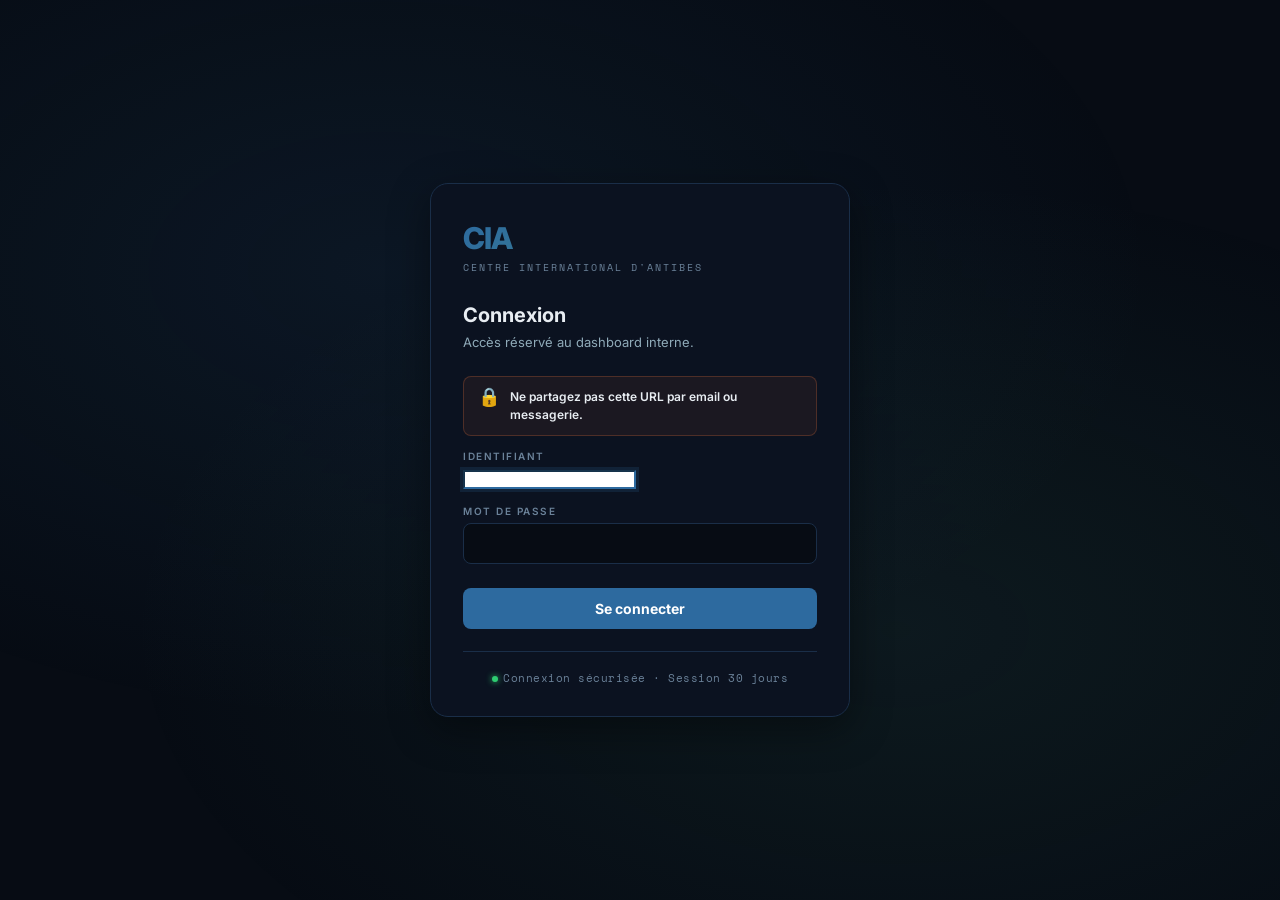
<file: login.html>
<!DOCTYPE html>
<html lang="fr">
<head>
<meta charset="UTF-8">
<meta name="viewport" content="width=device-width, initial-scale=1.0">
<meta name="robots" content="noindex,nofollow">
<title>CIA — Connexion</title>
<link rel="preconnect" href="https://fonts.googleapis.com">
<link href="https://fonts.googleapis.com/css2?family=Inter:wght@400;500;600;700;800&family=Space+Mono:wght@400;700&display=swap" rel="stylesheet">
<style>
*{margin:0;padding:0;box-sizing:border-box}
:root{
  --bg:#070c14;--bg2:#0b1220;--bg3:#0f1a2e;--bd:#1a2e48;--bd2:#243d5e;
  --tx:#c8d8e8;--tx2:#6b8299;--tx3:#8faab8;
  --ac:#2d6a9f;--gr:#2ecc71;--rd:#e74c3c;
}
body{
  background:var(--bg);color:var(--tx);font-family:'Inter',sans-serif;
  min-height:100vh;display:flex;align-items:center;justify-content:center;
  padding:20px;overflow:hidden;position:relative;
}
body::before{
  content:'';position:fixed;inset:0;
  background:
    radial-gradient(ellipse 60% 50% at 30% 30%, rgba(45,106,159,.12), transparent),
    radial-gradient(ellipse 60% 50% at 70% 70%, rgba(68,147,125,.10), transparent);
  pointer-events:none;
}
.card{
  background:var(--bg2);
  border:1px solid var(--bd);
  border-radius:18px;
  padding:36px 32px 30px;
  width:100%;max-width:420px;
  position:relative;z-index:1;
  box-shadow:0 12px 40px rgba(0,0,0,.4);
}
.logo{
  font-size:30px;font-weight:800;letter-spacing:-1px;
  background:linear-gradient(135deg,#2d6a9f,#44937d);
  -webkit-background-clip:text;-webkit-text-fill-color:transparent;
  margin-bottom:4px;
}
.tag{
  font-size:10px;color:var(--tx2);letter-spacing:2px;text-transform:uppercase;
  font-family:'Space Mono',monospace;margin-bottom:28px;
}
h1{
  font-size:20px;font-weight:700;color:#e8edf2;margin-bottom:6px;
}
.sub{
  font-size:13px;color:var(--tx3);margin-bottom:24px;line-height:1.5;
}
.grp{margin-bottom:16px}
label{
  display:block;font-size:10px;color:var(--tx2);text-transform:uppercase;
  letter-spacing:1.5px;font-weight:600;margin-bottom:6px;
}
input[type="email"],input[type="password"]{
  width:100%;padding:11px 14px;background:var(--bg);
  border:1px solid var(--bd);color:#e8edf2;border-radius:8px;
  font-size:14px;font-family:'Inter',sans-serif;transition:.15s;
}
input:focus{
  outline:none;border-color:var(--ac);
  box-shadow:0 0 0 3px rgba(45,106,159,.18);
}
.btn{
  width:100%;padding:12px 16px;background:var(--ac);
  border:none;color:#fff;border-radius:8px;font-size:14px;
  font-weight:700;cursor:pointer;font-family:'Inter',sans-serif;
  transition:.15s;margin-top:8px;
}
.btn:hover:not(:disabled){background:#1a4f7f}
.btn:disabled{opacity:.6;cursor:wait}
.err{
  display:none;background:rgba(231,76,60,.12);border:1px solid rgba(231,76,60,.3);
  color:var(--rd);padding:10px 14px;border-radius:8px;font-size:12px;
  margin-bottom:14px;
}
.err.show{display:block}
.notice{
  background:rgba(46,204,113,.08);border:1px solid rgba(46,204,113,.25);
  color:var(--gr);padding:10px 14px;border-radius:8px;font-size:12px;
  margin-bottom:14px;
}
.warning-box{
  background:rgba(232,114,58,.07);border:1px solid rgba(232,114,58,.25);
  color:var(--tx3);padding:11px 14px;border-radius:8px;font-size:12px;
  margin-bottom:14px;line-height:1.5;display:flex;gap:10px;align-items:flex-start;
}
.warning-box b{color:#e8edf2;font-weight:600}
.warning-icon{font-size:18px;flex-shrink:0;line-height:1}
.foot{
  margin-top:22px;padding-top:18px;border-top:1px solid var(--bd);
  font-size:11px;color:var(--tx2);font-family:'Space Mono',monospace;
  text-align:center;letter-spacing:.5px;
}
.foot .dot{
  display:inline-block;width:6px;height:6px;background:var(--gr);
  border-radius:50%;margin-right:5px;box-shadow:0 0 6px var(--gr);
}
.spinner{
  display:inline-block;width:14px;height:14px;
  border:2px solid rgba(255,255,255,.3);border-top-color:#fff;
  border-radius:50%;animation:spin .8s linear infinite;
  vertical-align:middle;margin-right:8px;
}
@keyframes spin{to{transform:rotate(360deg)}}
</style>
</head>
<body>
<div class="card">
  <div class="logo">CIA</div>
  <div class="tag">Centre International d'Antibes</div>

  <h1>Connexion</h1>
  <div class="sub">Accès réservé au dashboard interne.</div>

  <div class="notice" id="logoutNotice" style="display:none">
    Vous avez été déconnecté. À bientôt !
  </div>
  <div class="warning-box">
    <span class="warning-icon">🔒</span>
    <div>
      <b>Ne partagez pas cette URL par email ou messagerie.</b>
    </div>
  </div>
  <div class="err" id="errBox"></div>

  <form id="loginForm" autocomplete="on">
    <div class="grp">
      <label for="username">Identifiant</label>
      <input type="text" id="username" name="username" autocomplete="username"
             required autofocus autocapitalize="off" spellcheck="false">
    </div>
    <div class="grp">
      <label for="password">Mot de passe</label>
      <input type="password" id="password" name="password" autocomplete="current-password" required>
    </div>
    <button type="submit" class="btn" id="submitBtn">Se connecter</button>
  </form>

  <div class="foot"><span class="dot"></span>Connexion sécurisée · Session 30 jours</div>
</div>

<script>
(function(){
  const params = new URLSearchParams(location.search);
  const next = params.get('next') || '/index.html';

  if (params.get('logout') === '1') {
    document.getElementById('logoutNotice').style.display = 'block';
  }

  function showError(msg){
    const el = document.getElementById('errBox');
    el.textContent = msg;
    el.classList.add('show');
  }
  function clearError(){ document.getElementById('errBox').classList.remove('show'); }

  document.getElementById('loginForm').addEventListener('submit', async function(e){
    e.preventDefault();
    clearError();
    const btn = document.getElementById('submitBtn');
    btn.disabled = true;
    btn.innerHTML = '<span class="spinner"></span>Connexion…';

    try {
      const res = await fetch('/api/login', {
        method: 'POST',
        headers: { 'content-type': 'application/json' },
        body: JSON.stringify({
          username: document.getElementById('username').value,
          password: document.getElementById('password').value,
          next: next
        })
      });

      const data = await res.json().catch(function(){ return {}; });

      if (res.ok && data.ok) {
        // Petite pause pour s'assurer que le cookie est bien posé
        setTimeout(function(){ location.href = data.next || next; }, 100);
      } else {
        showError(data.error || ('Erreur ' + res.status));
        btn.disabled = false;
        btn.textContent = 'Se connecter';
      }
    } catch (err) {
      showError('Erreur réseau : ' + err.message);
      btn.disabled = false;
      btn.textContent = 'Se connecter';
    }
  });
})();
</script>
</body>
</html>
</file>
